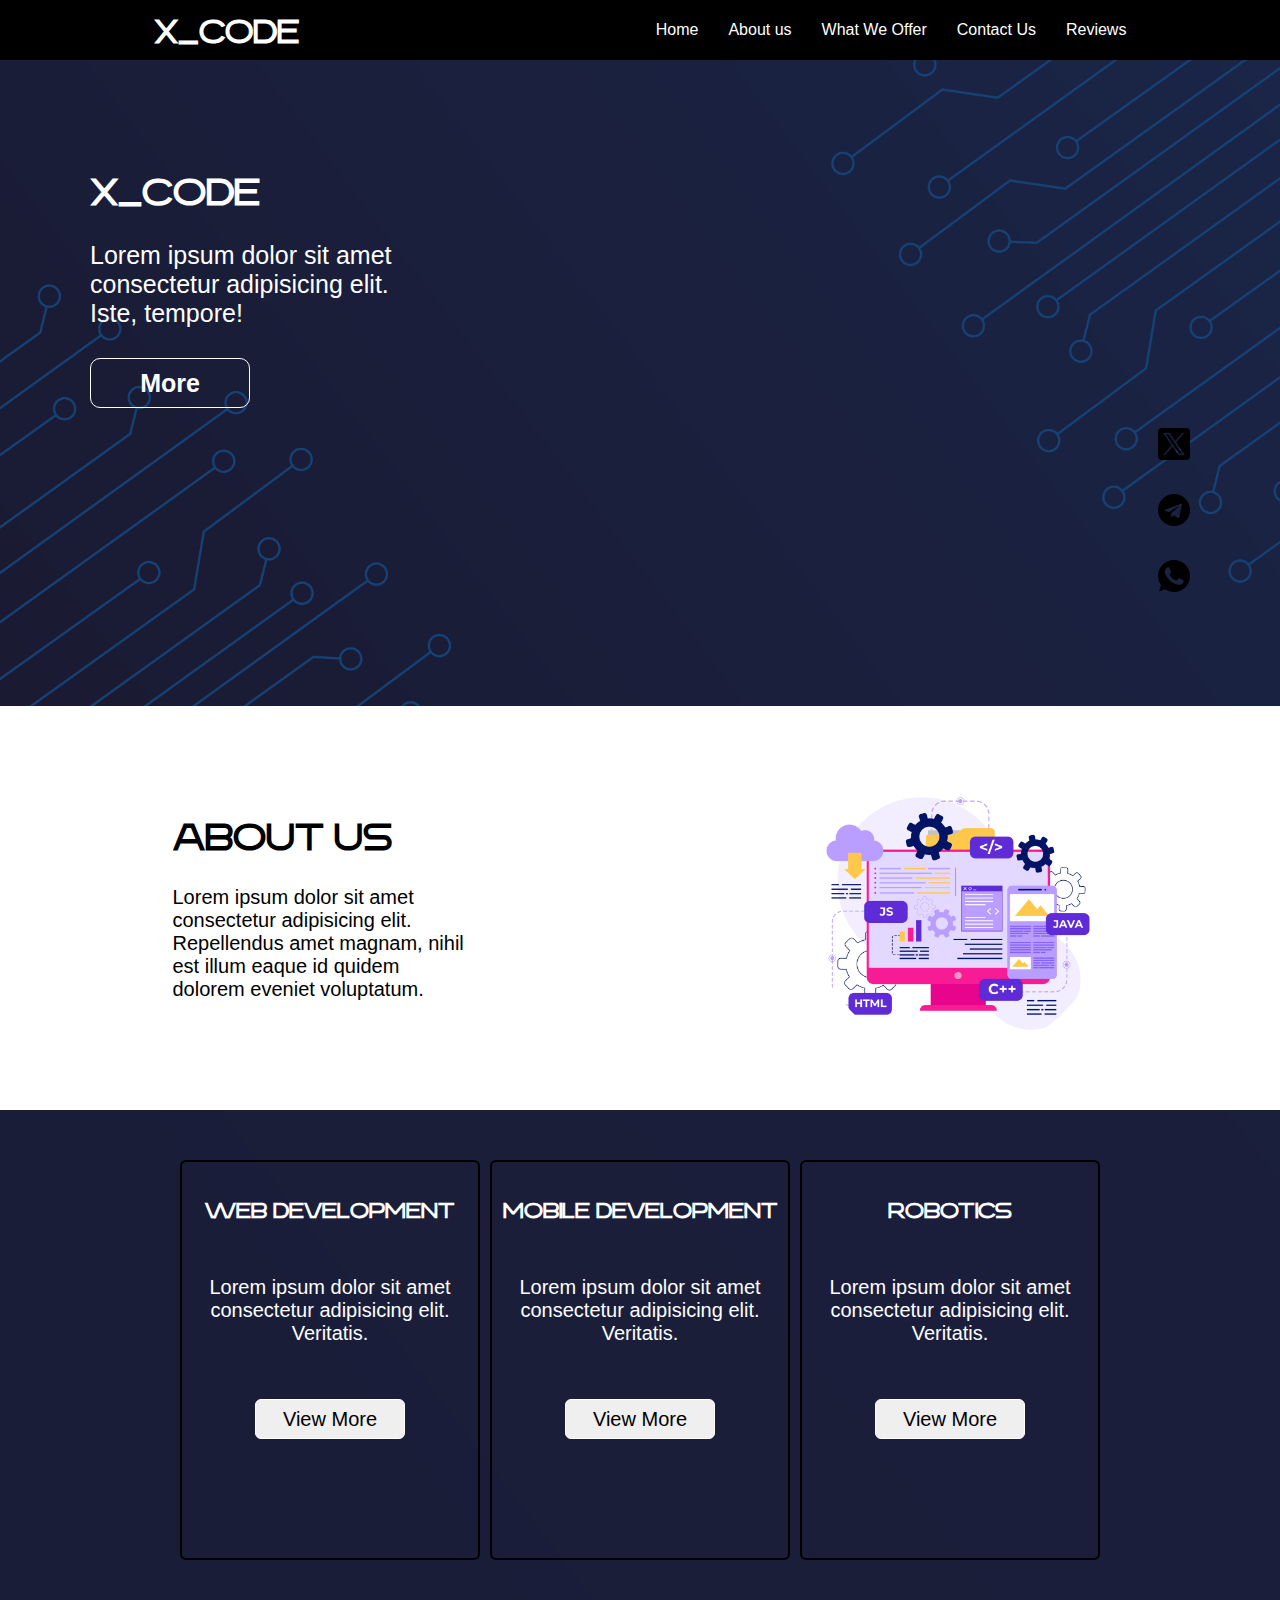
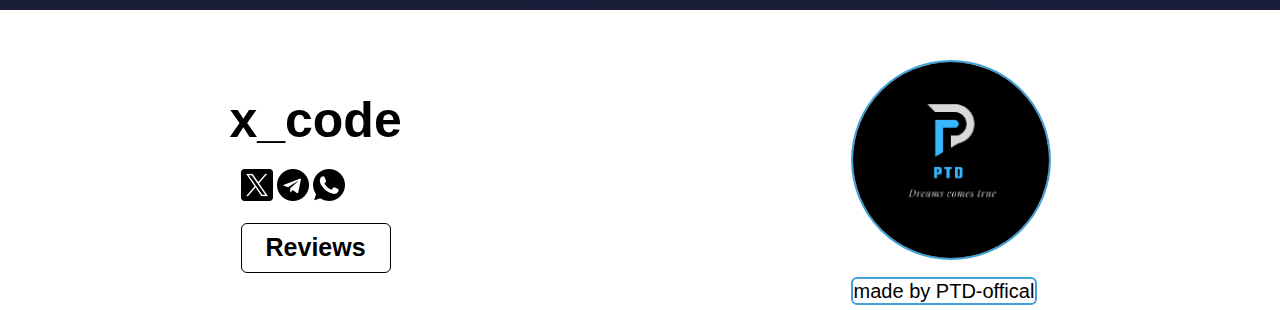
<file: index.html>
<!DOCTYPE html>
<html lang="en">
  <head>
    <link rel="icon" href="icons/logo-x.jpg" />
    <link rel="stylesheet" href="style.css" />
    <meta charset="UTF-8" />
    <meta http-equiv="X-UA-Compatible" content="IE=edge" />
    <meta name="viewport" content="width=device-width, initial-scale=1.0" />
    <title>x_code</title>
  </head>
  <body>
    <header>
      <h1>x_code</h1>
      <div class="links">
        <a href="#hm">Home</a>
        <a href="#abt">About us</a>
        <a href="#offer">What We Offer</a>
        <a href="#con">Contact Us</a>
        <a href="Reviews/rev.html">Reviews</a>
      </div>
    </header>

    <section id="hm" class="Home">
      <div class="content">
        <h1>x_code</h1>
        <p>
          Lorem ipsum dolor sit amet consectetur adipisicing elit. Iste,
          tempore!
        </p>
        <button>More</button>
      </div>

      <div class="links-right">
        <a target="_blank" href="#"><img src="icons/twitter.png" /></a>
        <a target="_blank" href="#"><img src="icons/telegram.png" /></a>
        <a target="_blank" href="#"><img src="icons/whatsapp.png" /></a>
      </div>
    </section>
    <!-- ##################################################################################################### -->
    <section id="abt" class="abt">
      <div class="content">
        <h2>About Us</h2>

        <p>
          Lorem ipsum dolor sit amet consectetur adipisicing elit. Repellendus
          amet magnam, nihil est illum eaque id quidem dolorem eveniet
          voluptatum.
        </p>
      </div>

      <div class="img">
        <img src="images/programming.jpg" />
      </div>
    </section>
    <!-- ##################################################################################################### -->
    <!-- offer -->
    <section id="offer" class="offer">
      <div class="card1">
        <br /><br />
        <h2>Web Development</h2>
        <br /><br /><br />
        <p>
          Lorem ipsum dolor sit amet consectetur adipisicing elit. Veritatis.
        </p>
        <br /><br /><br />
        <button>View More</button>
      </div>
      <!-- ############################################### -->
      <div class="card2">
        <br /><br />
        <h2>Mobile Development</h2>
        <br /><br /><br />
        <p>
          Lorem ipsum dolor sit amet consectetur adipisicing elit. Veritatis.
        </p>
        <br /><br /><br />
        <button>View More</button>
      </div>
      <!-- ################################################ -->
      <div class="card3">
        <br /><br />
        <h2>Robotics</h2>
        <br /><br /><br />
        <p>
          Lorem ipsum dolor sit amet consectetur adipisicing elit. Veritatis.
        </p>
        <br /><br /><br />
        <button>View More</button>
      </div>
    </section>
    <!-- ##################################################################################################### -->

    <!-- ##################################################################################################### -->
    <!-- footer -->
    <footer id="con">
      <div class="right">
        <h1>x_code</h1>
        <div class="links">
          <a target="_blank" href="#"><img src="icons/twitter.png" /></a>
          <a target="_blank" href="#"><img src="icons/telegram.png" /></a>
          <a target="_blank" href="#"><img src="icons/whatsapp.png" /></a>
          <br /><br />
          <div class="rev-but">
            <button><a href="Reviews/rev.html">Reviews</a></button>
          </div>
        </div>
      </div>

      <div class="left">
        <img src="images/PTD-logo.png" />
        <a
          class="link"
          target="_blank"
          href="https://ptd-offical.github.io/my-portfilo.io/"
          >made by PTD-offical</a
        >
      </div>
    </footer>
    <!-- ##################################################################################################### -->
  </body>
</html>
</file>
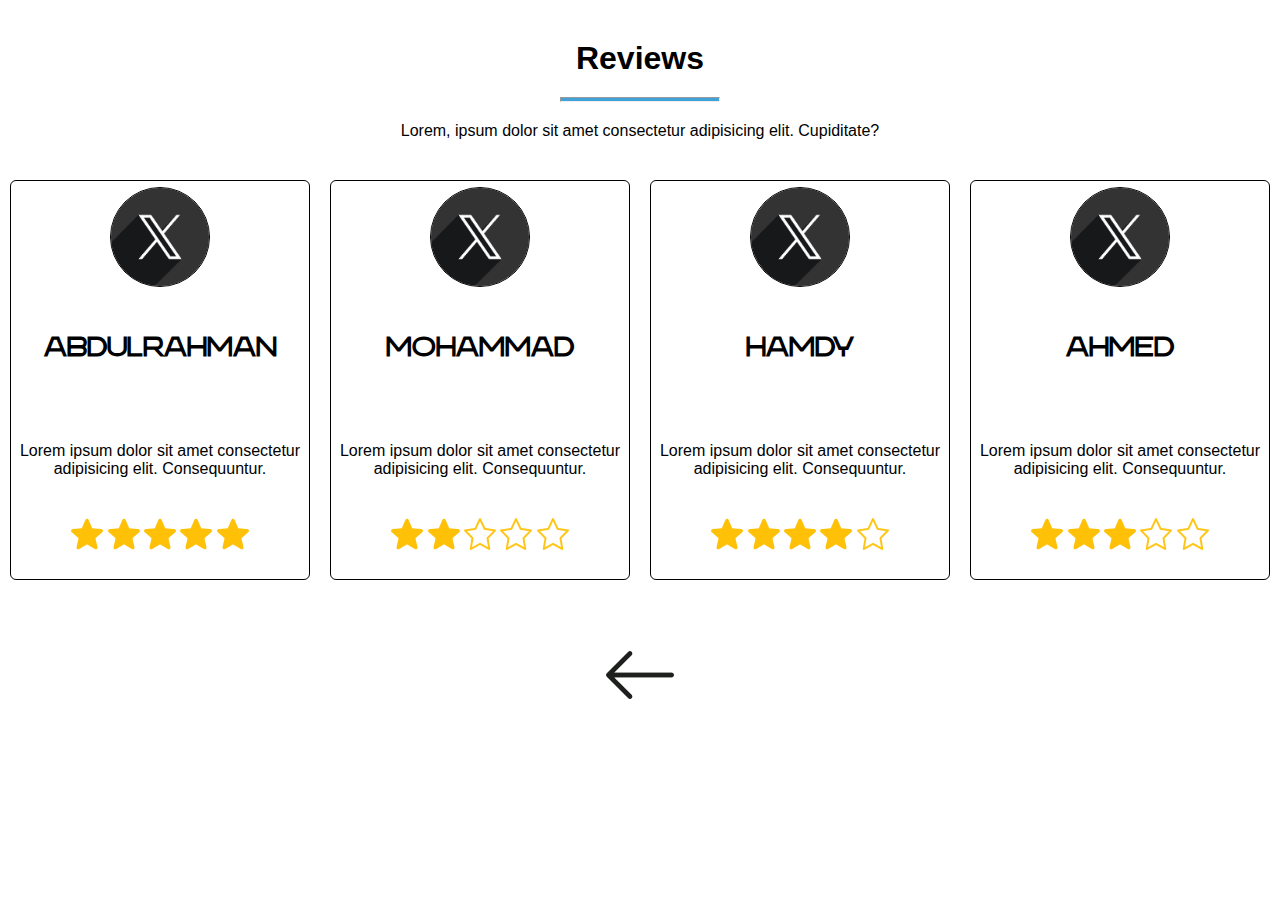
<file: Reviews/rev.html>
<!DOCTYPE html>
<html lang="en">
  <head>
    <link rel="icon" href="../icons/review_ico.png" />
    <link rel="stylesheet" href="rev.css" />
    <meta charset="UTF-8" />
    <meta http-equiv="X-UA-Compatible" content="IE=edge" />
    <meta name="viewport" content="width=device-width, initial-scale=1.0" />
    <title>Reviews</title>
  </head>
  <body>
    <div class="info">
      <h1>Reviews</h1>
      <hr id="un-line" />
      <p>
        Lorem, ipsum dolor sit amet consectetur adipisicing elit. Cupiditate?
      </p>
    </div>

    <!-- ############################################################################################## -->

    <section class="cards">
      <!-- ################################################################ -->
      <div class="card">
        <div class="top">
          <img id="per" src="../icons/logo-x.jpg" />
          <h2>Abdulrahman</h2>
        </div>

        <div class="info">
          <p>
            Lorem ipsum dolor sit amet consectetur adipisicing elit.
            Consequuntur.
          </p>
          <div class="star">
            <img src="../icons/stars/star.png" />
            <img src="../icons/stars/star.png" />
            <img src="../icons/stars/star.png" />
            <img src="../icons/stars/star.png" />
            <img src="../icons/stars/star.png" />
          </div>
        </div>
      </div>
      <!-- ################################################################ -->

      <div class="card">
        <div class="top">
          <img id="per" src="../icons/logo-x.jpg" />
          <h2>mohammad</h2>
        </div>

        <div class="info">
          <p>
            Lorem ipsum dolor sit amet consectetur adipisicing elit.
            Consequuntur.
          </p>
          <div class="star">
            <img src="../icons/stars/star.png" />
            <img src="../icons/stars/star.png" />
            <img src="../icons/stars/star (1).png" />
            <img src="../icons/stars/star (1).png" />
            <img src="../icons/stars/star (1).png" />
          </div>
        </div>
      </div>

      <!-- ############################################################ -->
      <div class="card">
        <div class="top">
          <img id="per" src="../icons/logo-x.jpg" />
          <h2>Hamdy</h2>
        </div>

        <div class="info">
          <p>
            Lorem ipsum dolor sit amet consectetur adipisicing elit.
            Consequuntur.
          </p>
          <div class="star">
            <img src="../icons/stars/star.png" />
            <img src="../icons/stars/star.png" />
            <img src="../icons/stars/star.png" />
            <img src="../icons/stars/star.png" />
            <img src="../icons/stars/star (1).png" />
          </div>
        </div>
      </div>
      <!-- ######################################################## -->
      <div class="card">
        <div class="top">
          <img id="per" src="../icons/logo-x.jpg" />
          <h2>Ahmed</h2>
        </div>

        <div class="info">
          <p>
            Lorem ipsum dolor sit amet consectetur adipisicing elit.
            Consequuntur.
          </p>
          <div class="star">
            <img src="../icons/stars/star.png" />
            <img src="../icons/stars/star.png" />
            <img src="../icons/stars/star.png" />
            <img src="../icons/stars/star (1).png" />
            <img src="../icons/stars/star (1).png" />
          </div>
        </div>
      </div>
    </section>

    <a id="bck" href="../index.html"
      ><img src="../icons/left arrow.png" alt=""
    /></a>
  </body>
</html>
</file>
<file: style.css>
/* ############################################################ */
/* fonts */
@font-face {
    font-family: logo;
    src: url("fonts/Sanset.otf");
}

/* ########################################################### */
/* for all elements */

* {
    margin: 0px;
    padding: 0px;
    box-sizing: border-box;
    font-family: sans-serif;
    text-decoration: none;
    scroll-behavior: smooth;
}

/* ########################################################### */

/* ########################################################### */
/* header */

header {
    z-index: 99999;

    width: 100%;
    height: 60px;

    background-color: #000000;
    color: white;

    display: flex;
    flex-direction: row;
    gap: 50px;
    align-items: center;
    justify-content: space-around;

    position: sticky;
    top: 0px;
}

header h1 {
    font-size: 30px;
    font-family: logo;
}

header span {
    color: #40a2d8;
}

header .links {
    display: flex;
    flex-direction: row;
    gap: 30px;
}

header .links a {
    color: white;

    transition: 0.3s;
    cursor: pointer;
}

header .links a:hover {
    transform: scale(1.2);
    text-shadow: 0px 0px 10px #40a2d8;
}

/* ########################################################### */

/* ########################################################### */
/* home */

.Home {
    width: 100%;
    display: flex;
    flex-direction: column;
    flex-wrap: wrap;
    gap: 20px;
    justify-content: space-around;
    padding: 110px 90px;

    background-image: url("images/blue_technical_background_1.jpg");
    background-size: cover;
    background-attachment: fixed;

    color: white;
}

.Home .content {
    display: flex;
    flex-direction: column;
    flex-wrap: wrap;
    gap: 30px;
}

.Home .content h1 {
    font-family: logo;
    font-size: 35px;
}

.Home .content p {
    font-size: 25px;
    max-width: 350px;
}

.Home .content button {
    width: 160px;
    height: 50px;

    border: 1px solid white;
    border-radius: 10px;

    background-color: transparent;
    color: white;

    font-size: 25px;
    font-weight: bolder;

    transition: 0.3s;
    cursor: pointer;
}

.Home .content button:hover {
    transform: scale(1.1);
    color: #40a2d8;
}

/* ########################################### */
.Home .links-right {
    display: flex;
    flex-direction: column;
    align-items: flex-end;
    justify-content: center;
    gap: 30px;

}

.links-right a {
    transition: 0.3s;
    cursor: pointer;
}

.links-right a:hover {
    transform: scale(1.2);
}

/* ########################################################### */

/* ########################################################### */
/* about us */

.abt {
    padding: 50px 20px;

    width: 100%;

    display: flex;
    flex-direction: row;
    align-items: center;
    flex-wrap: wrap;
    gap: 30px;
    justify-content: space-around;
}

.abt .content {
    display: flex;
    flex-wrap: wrap;
    flex-direction: column;
    gap: 30px;
}

.abt .content h2 {
    font-size: 35px;
    font-family: logo;
}

.abt .content p {
    font-size: 20px;
    max-width: 300px;
}



.abt .img img {
    width: 300px;
    height: 300px;

    border: none;
    border-radius: 50%;

}

/* ########################################################### */

/* ########################################################### */
.offer {
    padding: 50px 20px;

    width: 100%;
    display: flex;
    flex-direction: row;
    align-items: center;
    flex-wrap: wrap;
    gap: 10px;
    justify-content: center;

    color: white;
    /* background-color: #333333; */
    background-image: url("images/blue_technical_background_1.jpg");
}


.offer .card1 {
    width: 300px;
    height: 400px;
    text-align: center;
    border: 2px solid black;
    border-radius: 6px;
}

.card1 h2 {
    font-size: 20px;
    font-family: logo;
}

.card1 p {
    font-size: 20px;
}

.card1 button {
    width: 150px;
    height: 40px;

    font-size: 20px;

    border: 1px solid white;
    border-radius: 6px;

    transition: .3s;
    cursor: pointer;
}

.card1 button:hover {
    transform: scale(1.1);
    box-shadow: 1px 1px 1px 1px #40a2d8;
}

/* ##################################################### */
.offer .card2 {
    width: 300px;
    height: 400px;

    text-align: center;

    border: 2px solid black;
    border-radius: 6px;
}

.card2 h2 {
    font-size: 20px;
    font-family: logo;
}

.card2 p {
    font-size: 20px;
}

.card2 button {
    width: 150px;
    height: 40px;

    font-size: 20px;

    border: 1px solid white;
    border-radius: 6px;

    transition: .3s;
    cursor: pointer;
}

.card2 button:hover {
    transform: scale(1.1);
    box-shadow: 1px 1px 1px 1px #40a2d8;
}

/* ##################################################### */
.offer .card3 {
    width: 300px;
    height: 400px;

    text-align: center;

    border: 2px solid black;
    border-radius: 6px;
}

.card3 h2 {
    font-size: 20px;
    font-family: logo;
}

.card3 p {
    font-size: 20px;
}

.card3 button {
    width: 150px;
    height: 40px;

    font-size: 20px;

    border: 1px solid white;
    border-radius: 6px;
    transition: .3s;
    cursor: pointer;
}

.card3 button:hover {
    transform: scale(1.1);
    box-shadow: 1px 1px 1px 1px #40a2d8;
}





/* ############################################################ */
/* for the before and after */

.offer .card1::after{
    content: "";
    color: lightseagreen;
    width: 100%;
    position: absolute;
    left: 0px;
    bottom: 0px;
    transition: .6s;
    height: 0px;
}
.offer .card1:hover::after{
    height: 100%;
}

/* ########################################################### */

/*###########################################################  */
/* footer */
footer {
    width: 100%;
    height: 300px;
    padding: 50px 20px;

    display: flex;
    flex-direction: row;
    align-items: center;
    flex-wrap: wrap;
    gap: 30px;
    justify-content: space-around;

}

.right {
    display: flex;
    flex-direction: column;
    align-items: center;
    flex-wrap: wrap;
    gap: 20px;
    justify-content: space-around;
}

footer .right h1 {
    font-size: 50px;
}

footer .right .links img {
    cursor: pointer;
    transition: .3s;
}


footer .right .links img:hover {
    transform: scale(1.1);
}

footer .right button {
    width: 150px;
    height: 50px;

    border: 1px solid black;
    border-radius: 6px;

    font-size: 25px;
    font-weight: bolder;
    background-color: transparent;

    transition: .3s;
    cursor: pointer;
}



footer .right .rev-but button:hover {

    color: #40a2d8;
    transform: scale(1.1);
}


footer .right .rev-button button a {
    transition: .3s;
    cursor: pointer;
}

footer .right .rev-but button:hover a:hover {
    color: #40a2d8;
    transform: scale(1.1);
}


footer .right a {
    color: black;
}


footer .left img {
    display: flex;
    justify-content: center;

    margin-bottom: 20px;
    width: 200px;
    height: 200px;

    border: 2px solid #40a2d8;
    border-radius: 50%;
}

footer .left a {
    font-size: 20px;
    color: black;

    border: 2px solid #40a2d8;
    border-radius: 6px;

    padding: 1px;
    transition: .3s;
    cursor: pointer;
}

footer .left .link:hover {
    transform: scale(1.1);
}

/*###########################################################  */
</file>
<file: Reviews/rev.css>
/* fonts */
@font-face {
    font-family: logo;
    src: url("../fonts/Sanset.otf");
}

/* #######################################################################33 */





* {
    text-align: center;
    margin: 20px auto;
    padding: 0px;
    box-sizing: border-box;
    font-family: 'Franklin Gothic Medium', 'Arial Narrow', Arial, sans-serif;
    text-decoration: none;
}

/* ####################################################### */

/* ####################################################### */
/* for some items weried */
#un-line {
    width: 160px;
    height: 5px;
    background-color: #40a2d8;
}


#bck img {
    width: 70px;
    height: 70px;
    border: 1px solid white;
    border-radius: 50%;
}

/* ####################################################### */

/* ####################################################### */
/* card */



.cards {

    display: flex;
    justify-content: center;
    flex-direction: row;
}


.card {
    display: flex;
    flex-direction: column;
    justify-content: center;
    gap: 1px;


    width: 300px;
    height: 400px;

    border: 1px solid black;
    border-radius: 6px;
}

.card #per {
    width: 100px;
    height: 100px;

    border: 1px solid black;
    border-radius: 50%;
}

.card h2 {
    font-size: 25px;
    font-family: logo;
}

/* ####################################################### */
</file>
